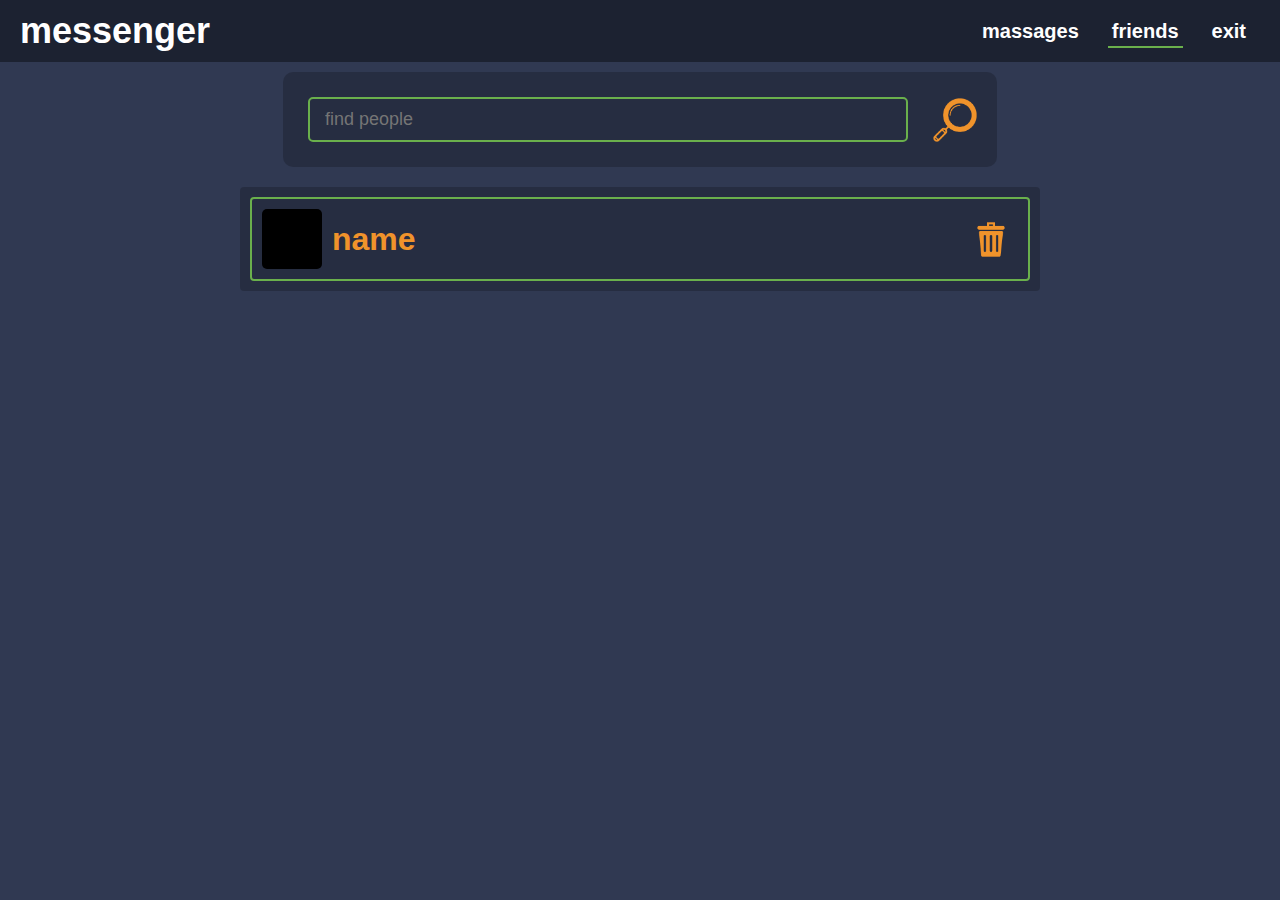
<file: src/main/resources/static/friends.html>
<!DOCTYPE html>
    <html lang="ru" dir="ltr" xmlns:th="http://www.thymeleaf.org">
    <head>
        <meta charset="utf-8">
        <title>friends</title>
        <style>
            body{
    margin: 0;
    border: 0;
    background-color: #303952;
    font-family: sans-serif;
    font-size: 18px;
    color: white;
}
.page{
    display: flex;
    flex-direction: column;
    justify-content: center;
    align-items: center;
}
header{
    position: relative;
    width: 100vw;
    min-width: 1200px;
    margin: 0;
    top: 0;
    left: 0;
    right: 0;
    background-color: rgba(0, 0, 0, 0.4);
    display: flex;
    flex-direction: row;
    justify-content: space-between;
    align-items: center;
}

header h1{
    margin: 10px 20px;
}

.search{
    margin: 10px 20px;
    margin-bottom: 0;
    padding: 5px;
    display: flex;
    justify-content: center;
    align-items: center;
    background-color:rgba(0, 0, 0, 0.2);
    border-radius: 10px;
}

.search input{
    margin: 20px;
    margin-right: 10px;
    width: 600px;
    height: 2.5em;
    padding: 15px;
    outline: none;
    background: none;
    border: 2px solid #6ab04c;
    border-radius: 5px;
    color: white;
    font-size: 18px;
    transition: 0.4s;
    -webkit-appearance: none;
}



.search input:focus{
    border-color: #f0932b;
}
.search div{
    margin: 5px;
    width: 54px;
    height: 54px;
    margin: 10px;
    background-image: url("search.png");
    background-repeat: round;
    transition: 0.4s;
    transform: scale(0.8);
    cursor: pointer;
}

.search div:hover{
    transform: scale(1);
}

header nav{
    margin: 10px 20px;
}
header nav a{
    margin: auto 10px;
    padding: 4px;
    text-decoration: none;
    color: white;

    transition: 0.5s;
    font-size: 20px;
    font-weight: bolder;
}
header .mark{
    border-bottom: 2px solid #6ab04c;
}

header nav a:hover{
    background-color: #6ab04c;
    border-radius: 8px;
}
.container{
    position: relative;
    width: 100vw;
    max-width: 800px;
    margin: 20px auto;
    background-color: rgba(0, 0, 0, 0.2);
    border-radius: 4px;
    overflow: auto;
    display: flex;
    flex-direction: column;
}

.container a{
    text-decoration: none;
    color: white;
}
.container .friend{
    margin: 10px;
    padding: 10px;
    width: auto;
    background-color: none;
    display: flex;
    flex-direction: row;
    justify-content: space-between;
    align-items: center;
    border-radius: 4px;
    border: 2px solid #6ab04c;
    transition: 0.5s;
}


.container .friend:hover{
    background-color: rgba(0, 0, 0, 0.3);
}

.container .friend .info{
    display: flex;
    flex-direction: row;
    justify-content: start;
    align-items: center;
}

.container .friend .img{
    width: 60px;
    height: 60px;
    border-radius: 5px;
    background-color: black;
}
.container .friend h1{
    font-size: 25px;
    margin: 0px;
    margin-left: 10px;
    color: #f0932b;
    font-size: 32px;
}

.container .friend .trashbin{
    margin-right: 10px;
    width: 34px;
    height: 43px;
    background-image: url("trash.png");
    background-repeat: round;
    transition: 0.4s;
    transform: scale(0.8);
    cursor: pointer;
}

.container .friend .trashbin:hover{
    transform: scale(1);
}
        </style>
        <script>

        </script>
    </head>
    <body>
        <div class="page">
            <header>
            <h1>messenger</h1>
                <nav>
                    <a href="massages.html">massages</a>
                    <a class="mark" href="friends.html">friends</a>
                    <a href="loginscreen2.html">exit</a>
                </nav>
            </header>
            <div class="search">
                 <input type="search" placeholder="find people">
                <div></div>
            </div>
            <div class="container">
                <div class="friend">
                    <div class="info">
                        <div class="img"></div>
                        <h1>name</h1>
                    </div>
                    <div class="trashbin"></div>
                </div>
            </div>
        </div>
    </body>
</html>
</file>
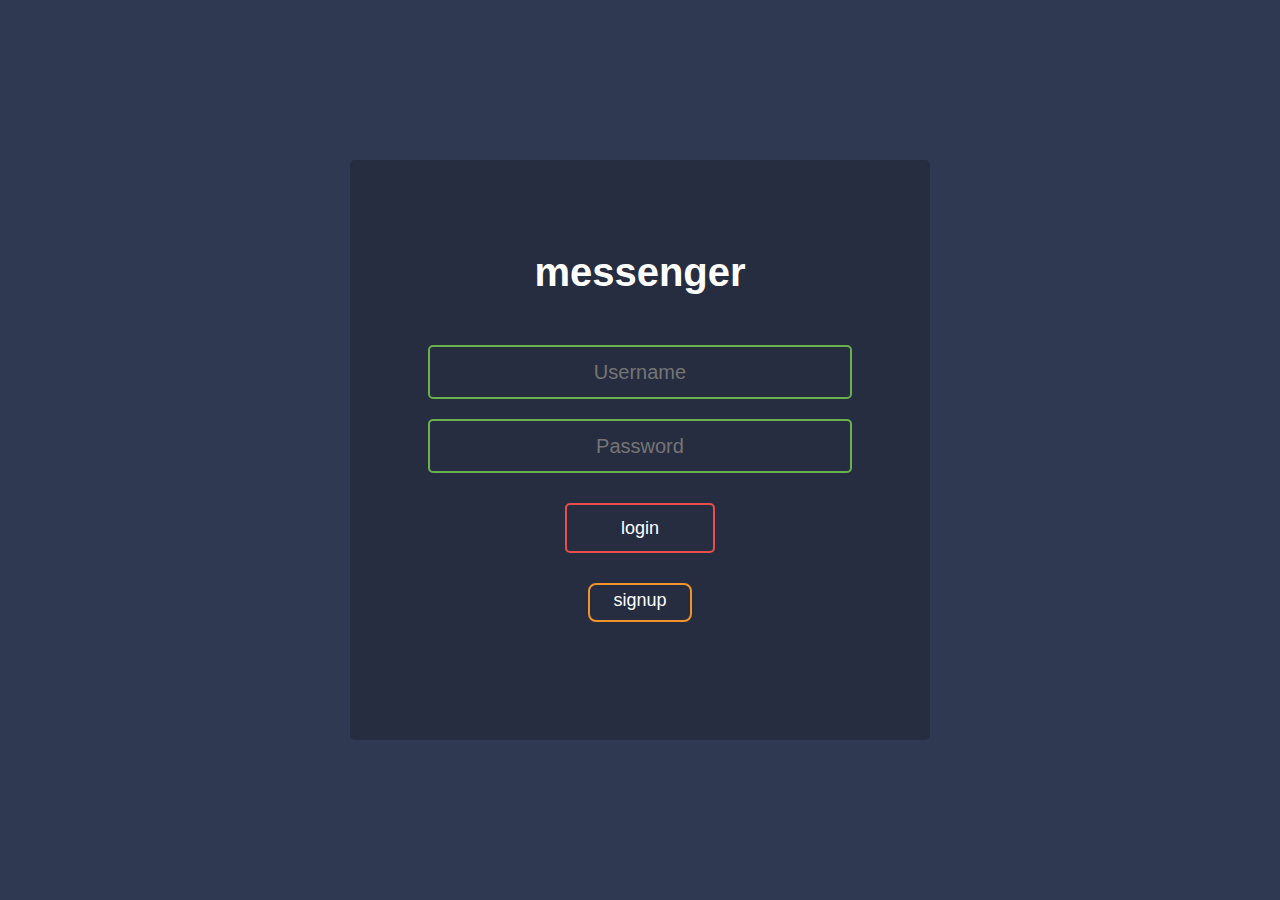
<file: src/main/resources/static/login.html>
<!DOCTYPE html>
    <html lang="ru" dir="ltr">
    <head>
        <meta charset="utf-8">
        <title>login screen</title>
        <style>
            body{
    margin: 0;
    padding: 0;
    font-family: sans-serif;
    background: #303952;
}

.container{
    position: absolute;
    top: 50%;
    left: 50%;
    width: 500px;
    height: 500px;
    padding: 40px;
    border-radius: 5px;
    transform: translate(-50%, -50%);
    background: rgba(0, 0, 0, 0.2);
    text-align: center;

}
.container h1{
    margin: 50px auto;
    color: white;
    font-size: 40px;
}
.container .field{
    display: block;
    width: 400px;
    height: 30px;
    margin: 20px auto;
    padding: 10px;
    background: none;
    border: 2px solid #6ab04c;
    border-radius:5px;
    text-align: center;
    outline: none;
    transition: 0.5s;
    color:white;
    font-size: 20px;
}
input:focus::-webkit-input-placeholder{
    color:transparent;
}

.container .field:hover{
    border-color: #eb4d4b;
}
.container .field:focus{
    border-color: #eb4d4b;
}
.container input[type="submit"]{
    display: block;
    width: 150px;
    height: 50px;
    margin: 30px auto;
    padding: 5px;
    background: none;
    border: 2px solid #eb4d4b;
    border-radius: 5px;
    outline: none;
    cursor: pointer;
    text-align: center;
    font-size: large;
    color: white;
    transition: 0.5s;
}
.container input[type="submit"]:hover{
    background-color: #eb4d4b;
}

.container div{
    text-align: center;
    display: block;
    width: 100px;
    height: 30px;
    margin: 30px auto;
    padding-top: 5px;
    text-align: center;
    background: none;
    border: 2px solid #f0932b;
    border-radius: 8px;
    color: white;
    transition: 0.5s;
    cursor: pointer;
    outline: none;
    font-size: 18px;
    transition: 0.5s;
}

.container div:hover{
    background-color: #f0932b;
}



.container2{
    display: none;
    position: absolute;
    top: 50%;
    left: 50%;
    width: 500px;
    height: 500px;
    padding: 40px;
    border-radius: 5px;
    transform: translate(-50%, -50%);
    background: rgba(0, 0, 0, 0.2);
    text-align: center;
}

.container2 .field{
    display: block;
    width: 400px;
    height: 30px;
    margin: 20px auto;
    padding: 10px;
    background: none;
    border: 2px solid #6ab04c;
    border-radius:5px;
    text-align: center;
    outline: none;
    transition: 0.5s;
    color:white;
    font-size: 20px;
}

.container2 h1{
    margin: 50px auto;
    color: white;
    font-size: 40px;
}

.container2 .field:hover{
    border-color: #f0932b;
}
.container2 .field:focus{
    border-color: #f0932b;
}

.container2 input[type="submit"]{
    display: block;
    width: 150px;
    height: 50px;
    margin: 30px auto;
    padding: 5px;
    background: none;
    border: 2px solid #f0932b;
    border-radius: 5px;
    outline: none;
    cursor: pointer;
    text-align: center;
    font-size: large;
    color: white;
    transition: 0.5s;
}
.container2 input[type="submit"]:hover{
    background-color: #f0932b;
}


.container2 div{
    text-align: center;
    display: block;
    width: 100px;
    height: 30px;
    margin: 30px auto;
    padding-top: 5px;
    text-align: center;
    background: none;
    border: 2px solid #eb4d4b;
    border-radius: 8px;
    color: white;
    transition: 0.5s;
    cursor: pointer;
    outline: none;
    font-size: 18px;
    transition: 0.5s;
}

.container2 div:hover{
    background-color: #eb4d4b;
}

        </style>
        <script>
            let condition=true;
function switchMenu(){
    if (condition){
        document.getElementById("login").style.display="none";
        document.getElementById("signup").style.display="block";
        condition=false;
    }
    else{
        document.getElementById("login").style.display="block";
        document.getElementById("signup").style.display="none";
        condition=true;
    }

}
        </script>
    </head>
    <body>
        <form class="container" id="login">
            <h1>messenger</h1>
            <input class="field" type="text" placeholder="Username">
            <input class="field" type="password" placeholder="Password">
            <input type="submit" value="login">
            <div onclick="switchMenu()">signup</div>
        </form>
        <form class="container2" id="signup">
            <h1>messenger</h1>
            <input class="field" type="text" placeholder="Username">
            <input class="field" type="email" placeholder="e-mail">
            <input class="field" type="password" placeholder="password">
            <input type="submit" value="signup">
            <div onclick="switchMenu()">login</div>
        </form>
    </body>
</html>
</file>
